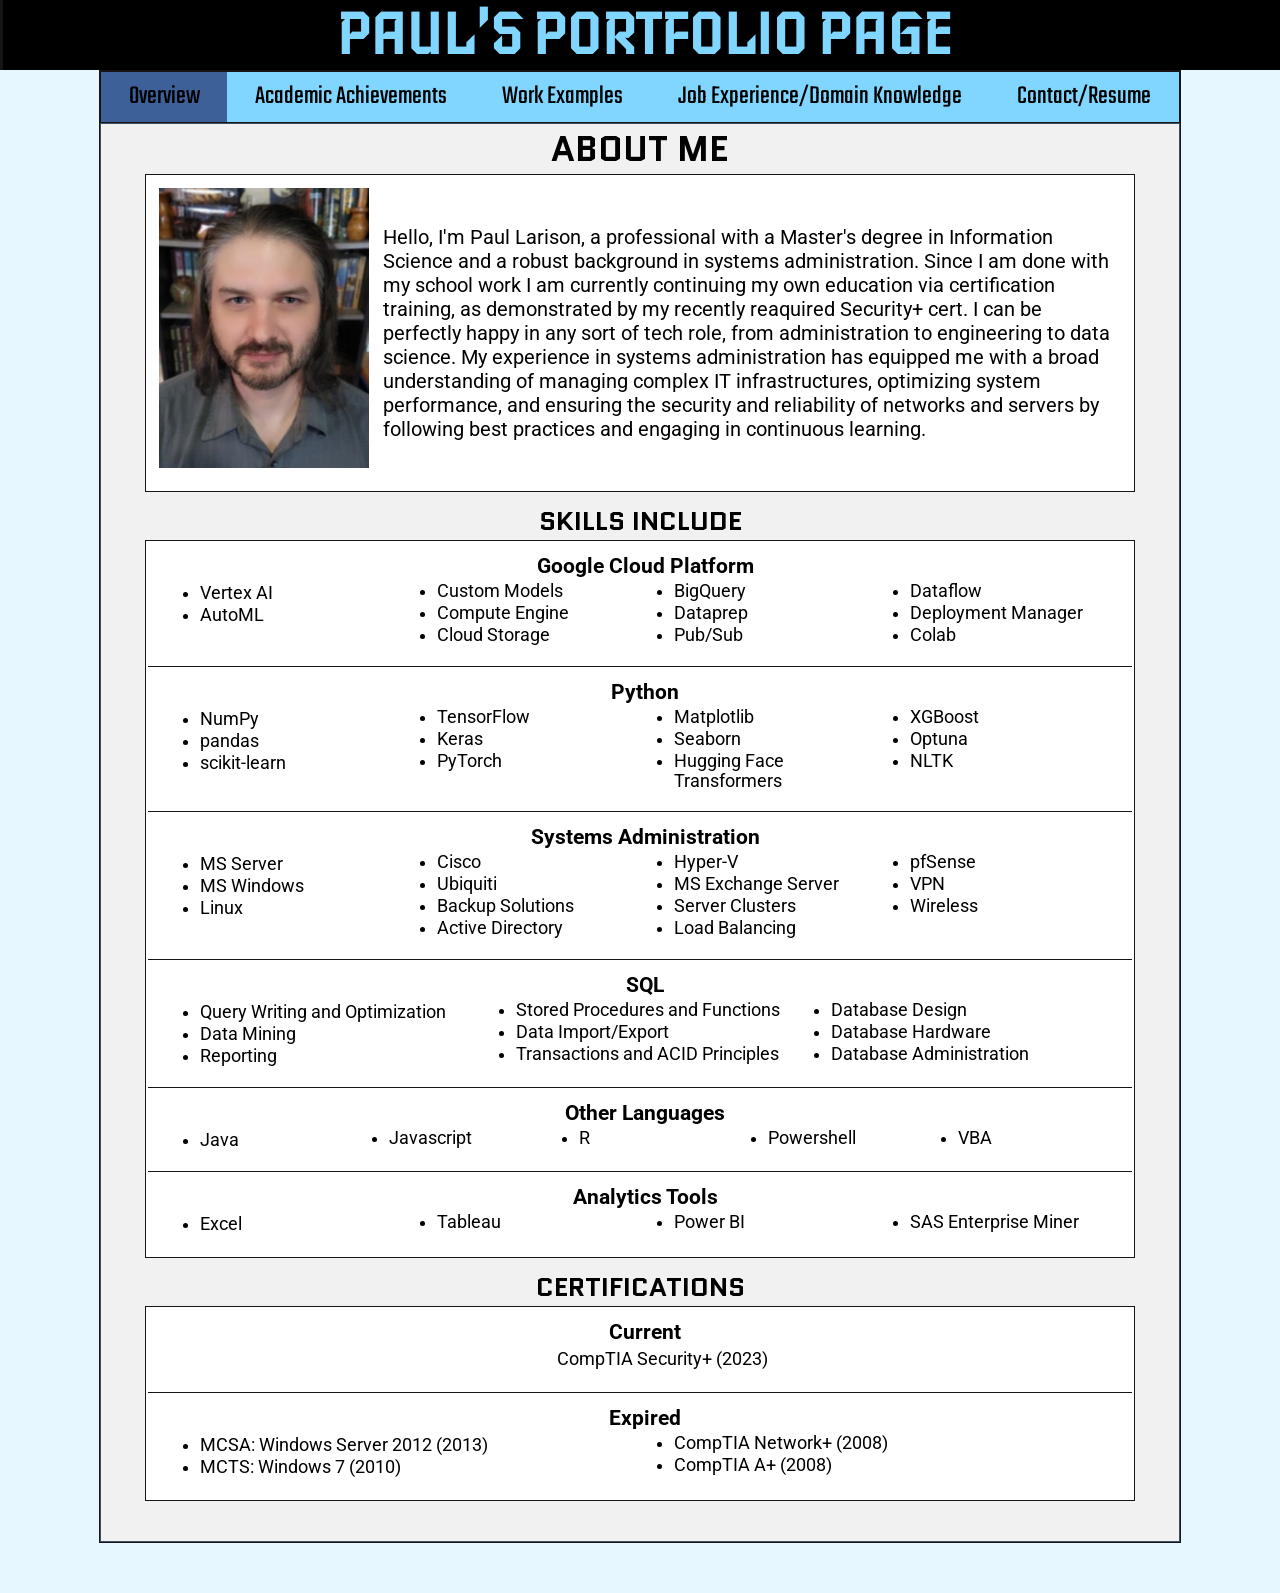
<file: index.html>
<!DOCTYPE html>
<html xmlns="http://www.w3.org/1999/xhtml" lang="en" xml:lang="en">
<head>
    <meta charset="utf-8">
    <meta http-equiv="X-UA-Compatible" content="IE=edge,chrome=1">
    <title>Paul's Portfolio Page</title>
    <meta name="description" content="Stuff I've done in school">
    <meta name="keywords" content="HTML, CSS"> <!-- Add tags as content increases -->
    <meta name="author" content="Paul Larison">
    <meta name="viewport" content="width=device-width, initial-scale=1">
    <link rel="stylesheet" href="assets/style/portfolio.css">
	
	<!-- Font Import -->
	<link rel="preconnect" href="https://fonts.googleapis.com">
	<link rel="preconnect" href="https://fonts.gstatic.com" crossorigin>
	<link href="https://fonts.googleapis.com/css2?family=Iceberg&family=Quantico:wght@700&family=Roboto:ital,wght@0,400;0,700;1,400&family=Teko:wght@400;600&display=swap" rel="stylesheet">
</head>

<body>
	<div id="titlebox">
		<h1 id="titletext">PAUL'S PORTFOLIO PAGE</h1>
    </div>
	
	<div id="container">
        
	<!-- NAVBAR -->
    <div class="navbar-wrapper">
      <div class="navbar-placeholder">
	  </div>
		<div class="navbar">
			<div class="tab">
				<button class="tablinks" onclick="openTab(event, 'Home')" id="defaultOpen">Overview</button>
				<button class="tablinks" onclick="openTab(event, 'Education')">Academic Achievements</button>
				<button class="tablinks" onclick="openTab(event, 'Work')">Work Examples</button>
				<button class="tablinks" onclick="openTab(event, 'Domain')">Job Experience/Domain Knowledge</button>
				<button class="tablinks" onclick="openTab(event, 'Contact')">Contact/Resume</button>
			</div>
		</div>
	</div>
	

        <!-- HOME -->
    <div id="Home" class="tabcontent">
        <div>
			<div>
				<h1>ABOUT ME</h1>
				<table>
				  <tr>
					<td width="20%">
						<img src="./assets/images/mugshot.jpg" alt="A picture of Paul" class="mugshot">
					</td>
					<td>
						<p style="font-size:1.15em;padding-right:20px;">Hello, I'm Paul Larison, a professional with a Master's degree in Information Science and a robust background in systems administration. Since I am done with my school work I am currently continuing my own education via certification training, as demonstrated by my recently reaquired Security+ cert. I can be perfectly happy in any sort of tech role, from administration to engineering to data science. My experience in systems administration has equipped me with a broad understanding of managing complex IT infrastructures, optimizing system performance, and ensuring the security and reliability of networks and servers by following best practices and engaging in continuous learning. </p>
					</td>
				  </tr>
				</table>
			</div>
			<!--
			<div>
				<table id='headertable'>
				  <tr>
					<td>
						<h2 style="padding-top:10px; text-align: left;">SYSTEMS ADMINISTRATION</h2>
					</td>
					<td>
						<h2 style="padding-top:10px; text-align: left;">MACHINE LEARNING</h2>
					</td>
					<td>
						<h2 style="padding-top:10px;">DATA ANALYSIS</h2>
					</td>
					<td>
						<h2 style="padding-top:10px; text-align: right;">CYBERSECURITY</h2>
					</td>
				  </tr>
				</table>
				<table>
				  <tr>
					<td>
						<p style="padding:10px 20px 0;">You might be wondering why I'm looking for a data science job when I was a perfectly competent sysadmin. The short answer is that I enjoy it more. More specifically, I have learned that I'm attracted to complicated rulesets and systems, which is why I enjoy complex games and why my favorite part of system administration was designing and implementing new projects. Data science, and especially machine learning, allows me to scratch the same itch with a few major advantages:
						<ul style="padding:0px 8%;font-size:1em;">
							<li>Data science is about utilizing data to discover and find value in new knowledge. 
								<ul class="sublist"><li>System Administration is mostly the art of making disparate products made by different companies work together.</li></ul>
							<li>Data science can generate revenue for the company.  
								<ul class="sublist"><li>System administration is always overhead.</li></ul>
							<li>Data scientists must collaborate, communicate, and learn as much as possible about the business.   
								<ul class="sublist"><li>No one thinks about the sysadmins unless something breaks, which means they are incentivized to avoid notice. This means that data science is better for my emotional health.</li></ul>
							<li>Data science still has a need for The Troubleshooter, and that's me.  
								<ul class="sublist"><li> From my first teenage job at McDonald's, through my career as a sysadmin, and into grad school, I have consistently developed a reputation for successfully handling unusual problems.</li></ul>
							<li>Data science is more complex than anything I have done before.  
								<ul class="sublist"><li> This makes me feel like I'm progressing and improving as a human.</li></ul>
							<li>Data science provides tools to increase my personal understanding of the world.  
								<ul class="sublist"><li> System administrators also require continuous learning, but the new knowledge tends to be limited to in-depth information about specific computer programs.</li></ul>
							<li>Data science allows for and rewards creative solutions to the problems it poses.  
								<ul class="sublist"><li> System administration requires rigid adherence to established best practices in order to demonstrate due diligence when something inevitably goes wrong.</li></ul>
							<li>Data science can still utilize my previous experience as domain knowledge.</li>  
								<ul class="sublist"><li>I've gotten a few years out of date while pursuing my degree, but the underlying concepts haven't changed.</li></ul>
						  </ul>
						</p>
					</td>
				  </tr>
				</table>
				-->
			<div>
				<h2 style="padding-top:10px;">SKILLS INCLUDE</h2>
				<table id="skilltable">
					<tr>
						<td>
							<div><b>Google Cloud Platform</b></div>
							<ul style="margin-top: 3px; columns: 4;">
								<li>Vertex AI</li>
								<li>AutoML</li>
								<li>Custom Models</li>
								<li>Compute Engine</li>
								<li>Cloud Storage</li>
								<li>BigQuery</li>
								<li>Dataprep</li>
								<li>Pub/Sub</li>
								<li>Dataflow</li>
								<li>Deployment Manager</li>
								<li>Colab</li>
							</ul>
						</td>
					</tr>
					<tr>
						<td>
							<div><b>Python</b></div>
							<ul style="margin-top: 3px; columns: 4;">
								<li>NumPy</li>
								<li>pandas</li>
								<li>scikit-learn</li>
								<li>TensorFlow</li>
								<li>Keras</li>
								<li>PyTorch</li>
								<li>Matplotlib</li>
								<li>Seaborn</li>
								<li>Hugging Face Transformers</li>
								<li>XGBoost</li>
								<li>Optuna</li>
								<li>NLTK</li>
							</ul>
						</td>
					</tr>
					<tr>
						<td>
							<div><b>Systems Administration</b></div>
							<ul style="margin-top: 3px; columns: 4;">
								<li>MS Server</li>
								<li>MS Windows</li>
								<li>Linux</li>
								<li>Cisco</li>
								<li>Ubiquiti</li>
								<li>Backup Solutions</li>
								<li>Active Directory</li>
								<li>Hyper-V</li>
								<li>MS Exchange Server</li>
								<li>Server Clusters</li>
								<li>Load Balancing</li>
								<li>pfSense</li>
								<li>VPN</li>
								<li>Wireless</li>
							</ul>
						</td>
					</tr>
					<tr>
						<td>
							<div><b>SQL</b></div>
							<ul style="margin-top: 3px; columns: 3;">
								<li>Query Writing and Optimization</li>
								<li>Data Mining</li>
								<li>Reporting</li>
								<li>Stored Procedures and Functions</li>
								<li>Data Import/Export</li>
								<li>Transactions and ACID Principles</li>
								<li>Database Design</li>
								<li>Database Hardware</li>
								<li>Database Administration</li>
							</ul>
						</td>
					</tr>
					<tr>
						<td>
							<div><b>Other Languages</b></div>
							<ul style="margin-top: 3px; columns: 5;">
								<li>Java</li>
								<li>Javascript</li>
								<li>R</li>
								<li>Powershell</li>
								<li>VBA</li>
							</ul>
						</td>
					</tr>
					<tr>
						<td style="border-bottom: none;">
							<div><b>Analytics Tools</b></div>
							<ul style="margin-top: 3px; columns: 4;">
								<li>Excel</li>
								<li>Tableau</li>
								<li>Power BI</li>
								<li>SAS Enterprise Miner</li>
							</ul>
						</td>
					</tr>
				</table>
			</div>
			<div>
				<h2 style="padding-top:10px;">CERTIFICATIONS</h2>
				<table id="skilltable" style="margin-bottom: 40px;">
					<tr>
						<td>
							<div><b>Current</b></div>
							<ul style="margin-top: 3px; columns: 1; list-style:none;">
								<li style="text-align: center;">CompTIA Security+ (2023)</li>
							</ul>
						</td>
					</tr>
					<tr>
						<td style="border-bottom: none;">
							<div><b>Expired</b></div>
							<ul style="margin-top: 3px; columns: 2;">
								<li>MCSA: Windows Server 2012 (2013)</li>
								<li>MCTS: Windows 7 (2010)</li>
								<li>CompTIA Network+ (2008)</li>
								<li>CompTIA A+ (2008)</li>
							</ul>
						</td>
					</tr>
				</table>
			</div>
		</div>
    </div> 

    <!-- EDUCATION -->
    <div id="Education" class="tabcontent" style="padding-bottom: 10px">
	  <h1>ACADEMIC ACHIEVEMENTS</h1>
	  <div class="grid">
		  <div class="grid-item">
			<div class="boxtitle" style="padding:4px 0">
				<b>UNIVERSITY OF ARKANSAS LITTLE ROCK, GRADUATE</b>
			</div>
			<i>Fall 2022 - Summer 2023</i>
			<ul>
				<li>Graduate GPA: 3.80</li>
				<li>MS in Information Science</li>
				<li>Graduate certificate in Data Science</li>
				<li>Graduate certificate in Business Analytics</li>
			</ul>
		  </div>	
		  <div class="grid-item">
			<div class="boxtitle" style="padding:4px 0">
				<b>UNIVERSITY OF ARKANSAS LITTLE ROCK, UNDERGRADUATE</b>
			</div>
			<i>Fall 2020 - Spring 2022</i>
			<ul>
				<li>Undergraduate GPA: 3.91</li>
				<li>BS in Information Science</li>
				<li>Chancellor's List, Fall 2020, Fall 2021</li>
				<li>Dean's List: Fall 2020, Spring 2021, Fall 2021, Spring 2022</li>
			</ul>
		  </div>
		  <div class="grid-item">
			<div class="boxtitle" style="padding:4px 0">
				<b>UNIVERSITY OF ARKANSAS COMMUNITY COLLEGE AT MORRILTON</b>
			</div>
			<i>Fall 2007 - Spring 2009</i>
			<ul>
				<li>Honor Graduate, 3.53 GPA</li>
				<li>AAS in Computer Information Systems</li>
				<li>2-year president of the Computer Club</li>
			</ul>
		  </div>
		  <div class="grid-item">
			<div class="boxtitle" style="padding:4px 0">
				<b>ONLINE TRAINING</b>
			</div>
			<i>Ongoing</i>
			<ul>
				<li>Microsoft, CompTIA and IBM</li> 
				<li><a target="_blank" href="https://www.credly.com/users/paul-larison/badges">View Badges on Credly</a></li>
				<li>Google Cloud Skills Boost</li>
				<li><a target="_blank" href="https://www.cloudskillsboost.google/public_profiles/a321c684-77ed-4621-87ee-27abd3faaece" style="text-align:center;">View Badges on Google</a></li>
			</ul>
		  </div>
		</div>
    </div>

    <!-- Work Examples -->
    <div id="Work" class="tabcontent">
	  <h1>Work Examples</h1>
		<div id="MachineLearning">
			<div class="boxtitle">
				<h2>Machine Learning</h2>
			</div>
			<div class="whitebox">
				<h3 class="project-title">Model Comparison</h3>
				<div class="project-details">
					<p>My Master's Project compared the performance of XGBoost and RoBERTa for detecting botnet traffic.  The results were in line with what my research led me to expect, which is that XGBoost did slightly better while taking a lot less time.  My primary goal was to get more practice with both traditional and deep learning algorithms.</p>
					<a target="_blank" href="./projects/botnet/MastersProjectPaper.pdf">View Paper</a>
					<a target="_blank" href="https://drive.google.com/drive/folders/1PtNdZrD_BnEROcVM3bBQGd6PQ4udc_yW?usp=sharing">View Code on Colab</a>
				</div>
			</div>	
		</div> 

		<div id="Statistics">
			<div class="boxtitle">
				<h2>Statistics</h2>
			</div>
		    <div class="whitebox">
				<h3 class="project-title">Spotify Analysis</h3>
				<div class="project-details">
					<p>I chose to analyze a Spotify dataset for my advanced statistics course, because music is (almost) always fun.  Most of the paper is python output and the associated code.</p>
					<a target="_blank" href="./projects/stats/spotifystats.pdf">View Project</a>
				</div>
			</div>
		</div> 
		
		
		<div id="Database">
			<div class="boxtitle">
				<h2>Database</h2>
			</div>
		    <div class="whitebox">
				<h3 class="project-title">Data Analysis Semester Project</h3>
				<div class="project-details">
					<p>This report uses data from Microsoft's AdventureWorks training database, but it's really about the skills that I developed and practiced along the way.</p>
					<a target="_blank" href="./projects/sql/report.pdf">View Project</a>
					<p>This is the T-SQL query that goes along with the above report.</p>
					<a target="_blank" href="./projects/sql/query.pdf">View SQL</a>
				</div>
				<h3 class="project-title">Database Design Project</h3>
				<div class="project-details">
					<p>This paper contains diagrams and SQL for creating a simple bid database for a construction company.  It was inspired by a database I used to work with that desperately needed to be cleaned up, and finally got the chance to at least pretend to fix it.</p>
					<a target="_blank" href="./projects/dbdesign/bid_db.pdf">View Project</a>
				</div>
		    </div>
		</div> 

		<div id="PrivacySecurity">
			<div class="boxtitle">
				<h2>Privacy & Security</h2>
			</div>
		    <div class="whitebox">
				<h3 class="project-title">Privacy Presentation</h3>
				<div class="project-details">
					<p>The semester project for my Data Protection and Privacy course was to create a Privacy Impact Assessment for a fictitious drone-based delivery company, along with a one-year plan based on the results of that assessment.  I also responded to pair of hypothetical breach scenarios.</p>
					<a target="_blank" href="./projects/privacy/incidentresponse.pdf">Incident Response Plan</a>
					<a target="_blank" href="./projects/privacy/scenarios.pdf">Scenario Responses</a>
					<a target="_blank" href="./projects/privacy/cpoplan.pdf">Chief Privacy Officer 1st Year Plan</a>
					<a target="_blank" href="./projects/privacy/privacypresentation.mp4">Presentation Video</a>
				</div>
		    </div>
		</div> 

		<div id="WebTech">
			<div class="boxtitle">
				<h2>Web Technologies</h2>
			</div>
		    <div class="whitebox">
				<h3 class="project-title">Music Database Site</h3>
				<div class="project-details">
					<p>My senior capstone project was a website intended to showcase the musical contributions of Arkansans.  Since there aren't that many, it mostly showcases my Javascript and ability to use an API.</p>
					<a target="_blank" href="https://plarison.github.io/AMDB/">View Project</a>
				</div>
				<h3 class="project-title">This Website</h3>
				<div class="project-details">
					<p>A little bit of CSS, a little bit of javascript.  It's gradually getting fancier as time goes on.  My next goal is to create a mobile version.</p>
				</div>
		    </div>
		</div> 		
		
					  
		<div id="AnalysisDesign">
			<div class="boxtitle">
				<h2>Analysis and Design</h2>
			</div>
		    <div class="whitebox">
				<h3 class="project-title">Capstone Project Analysis</h3>
				<div class="project-details">
					<p>Before building the music database site, we spent a semester planning it.  This is the final report.</p>
					<a target="_blank" href="./projects/musicdb/capstonereport.pdf">View Project</a>
				</div>
				<h3 class="project-title">Baggage System</h3>
				<div class="project-details">
					<p>This was the final project for a Systems Analysis and Design course.  I find baggage systems interesting partly because they're a bit like a physical version of a computer network.</p>
					<a target="_blank" href="./projects/baggage/baggage.pdf">View Project</a>
				</div>
		    </div>
		</div> 
    </div>
      
	<!--JOBS AND DOMAIN-->
	<div id="Domain" class="tabcontent">
		<h1>Job Experience</h1>
		<div class="boxtitle">
			<h2>IT Generalist</h2>
		</div>
		<div class="whitebox">
			<h3 class="project-title" style="font-size:1.3em">Information Systems Administrator - Koontz Electric Company, Inc</h3>
			<div  class="project-details">
			<p style="margin-top:0;">2009-2018</p>
			  <ul>
				<li>Managed IT infrastructure for a specialty electrical construction contractor with 140 employees</li>
				<li>Responsible for connectivity and information security for 3 office buildings and dozens of remote workers at a variety of job sites around the country</li>
				<li>Responsible for security, consistency and stability of various databases, including Microsoft SQL and Pervasive</li>
				<li>Designed and implemented custom front ends for those databases using MS Access</li>
				<li>Planned and implemented numerous IT projects, ranging from server clusters to VoIP systems</li>
				<li>Managed cloud services and storage including Amazon Web Services and Google Compute</li>
				<li>Assisted in the creation and maintenance of the Disaster Recovery Plan</li>
				<li>Responsible for day-to-day end user support </li>
			  </ul>
		    </div>
		</div>
		<div class="boxtitle">
			<h2>Retail/Automotive</h2>
		</div>
		<div class="whitebox">
			<h3 class="project-title" style="font-size:1.3em">TLE Support Manager - Walmart</h3>
			<div  class="project-details">
				<p style="margin-top:0;">2006-2009</p>
				<ul>
					<li>Started as a cart collector and worked my way up to an hourly supervisor position</li>
					<li>Responsible for both the tire and lube shop and for the automotive section of the sales floor</li>
					<li>Responsible for troubleshooting and resolving any problems the techs couldn't handle</li>
					<li>Responsible for supervising a department with about 20 associates</li>
					<li>Responsible for customer service, support and complaint resolution</li>
					<li>Responsible for tracking associate and sales performance</li>
				</ul>
			</div>
		</div>
		
		
	<h1>Hobbies & Interests</h1>
		<div class="boxtitle">
			<h2>Competent Amateur</h2>
		</div>
		<div class="whitebox">
			<div class="project-details">
				<h3 class="project-title">Music</h3>
				<p>Music is my favorite hobby, and my oldest.  I enjoy playing (and sometimes composing) music, and I am comfortable with music theory. I play guitar and bass with at a reasonable level of competence, and I also sing a bit. The bass guitar has become my preferred instrument in recent years, but I still play my favorite 6-string on a regular basis.  I also dabble in mandolin and harmonica. 
				</p>
			</div>
			<div  class="project-details">
				<h3 class="project-title">Cooking</h3>
				<p>I've been putting effort into cooking on and off for around 5 years now.  I like playing with food, as it's essentially chemistry that I can eat.  I want to understand the role of each ingredient in a recipe, so I can adjust it and refine it and make the dish my own. Sometimes the experimenting results in emergency pizza orders, but on the whole our diet is much tastier, healthier and cheaper than it once was.
				</p>
			</div>
			<div  class="project-details">
				<h3 class="project-title">Table Top Games</h3>
				<p>I like tabletop games because they're social.  I'm usually the host.  Depending on my guests, I'll play anything from Sorry! (the classic edition, please) to Catan to Pathfinder.  When we play long-running RPGs I'm the ForeverDM.  I don't consider myself to be the greatest game master, but I always have plenty of players.
				</p>
			</div>
		</div>
		<div class="boxtitle">
			<h2>Working On It</h2>
		</div>
		<div class="whitebox">
			<div class="project-details">
				<h3 class="project-title">Fitness/Biohacking</h3>
				<p>I've been paying more attention to my health.  It's an addictive hobby because I'm feeling great and I want to see how far I  can take that.  Cycling, hiking and swimming are my favorite fitness activities. I have recently realized that biohacking, which is generally portrayed as rich guys doing strange things, is actually just taking a data-driven approach to my own physical and emotional well-being.
				</p>
			</div>
			<div class="project-details">
				<h3 class="project-title">Language</h3>
				<p>I'm putting enough time into learning spanish for it to count as a hobby.  I have a 2-year streak on Duolingo and have advanced far enough that I'm now learning faster by reading along with spanish-language podcasts.  My goal is to achieve a professional level of fluency, at which point I will choose a new language to learn.
				</p>
			</div>
			<div class="project-details">
				<h3 class="project-title">Children's Movies and Television</h3>
				<p>This was not intentional.  I restrict my children's streaming to the living room tv, because I should know what they are watching.  As I result I have seen a much larger volume of contemporary children's programming that I ever wanted to.
				</p>
			</div>
		</div>
		<div class="boxtitle">
			<h2>Former Hobbies</h2>
		</div>
		<div class="whitebox">
			<div class="project-details">
				<h3 class="project-title">Fishkeeping/Aquascaping</h3>
				<p>This is a hobby about optimizing a system for the purpose of being pleasant to look at.  I still find it interesting, but it is both expensive and upkeep intensive.
				</p>
			</div>
			<div class="project-details">
				<h3 class="project-title">Brewing</h3>
				<p>This was the precursor to my cooking hobby.  The chemistry is more explicit and more patience is required.  The appeal of this has faded for me because I rarely drink alchohol any more.
				</p>
			</div>
			<div class="project-details">
				<h3 class="project-title">Video Games</h3>
				<p>These are still fun, but I have decided that they consume too many life-hours without offering much in return.  I will still happily work with video game data if it's part of a job. 
				</p> 
			</div>
		</div>
		<div class="boxtitle">
			<h2>Nonfiction I Enjoy</h2>
		</div>
		<div class="whitebox">
			<div class="project-details">
				<h3 class="project-title">Astronomy</h3>
				<p>I have been fascinated by the cosmos since childhood, and astronomy is heavily featured in my news feed.
				</p>
			</div>
			<div class="project-details">
				<h3 class="project-title">Economics</h3>
				<p>They call it "the dismal science", but I enjoy reading about all the trade-offs and interdependencies.  I'd like to find more time to do my own analysis of economic data, as economists frequently disagree with each other. 
				</p>
			</div>
		</div>
		<div class="boxtitle">
			<h2>Future Goal</h2>
		</div>
		<div class="whitebox">
			<div class="project-details">
				<h3 class="project-title">Aviation</h3>
				<p>I will be pursuing a general aviation pilot's license as soon I have the income to support the hobby.
				</p>
			</div>
		</div>
	</div>	

	<!-- CONTACT -->
	<div id="Contact" class="tabcontent">
	<h1>Contact Me</h1>
		<div class="whitebox" style="max-width:796px;margin:auto;margin-bottom:10px;">
			<p style="padding-top:10px;"><b>Phone</b> <br> 501-215-0182</p>
			<p><b>Email</b> <br> plarison2@gmail.com</p>
			<p><b>LinkedIn</b> <br> <a target="_blank" href="https://www.linkedin.com/in/paul-larison"> www.linkedin.com/in/paul-larison</a></p>
		</div>
		<div class="iframe-container">
			<h1>Resume</h1>
			<a target="_blank" href="https://drive.google.com/file/d/1WuQxSfeqa0YL6ZOS0ld1mB9EMnRVwl7a/view?usp=sharing">View PDF on Google Docs</a>
			<br>
			<iframe id="frame-resume" src="https://docs.google.com/document/d/e/2PACX-1vQMxSlUcrhop09tJLwyilLPImZE4yhFFytuvni2XBs4E9NeEP1OT4Qhngrn5tsfNt4YxyilFS9qC474/pub?embedded=true"></iframe>
		</div>
	</div>    
  </div>
<script type="text/javascript" src="assets/scripts/index.js"></script>
</body>
</html>
</file>
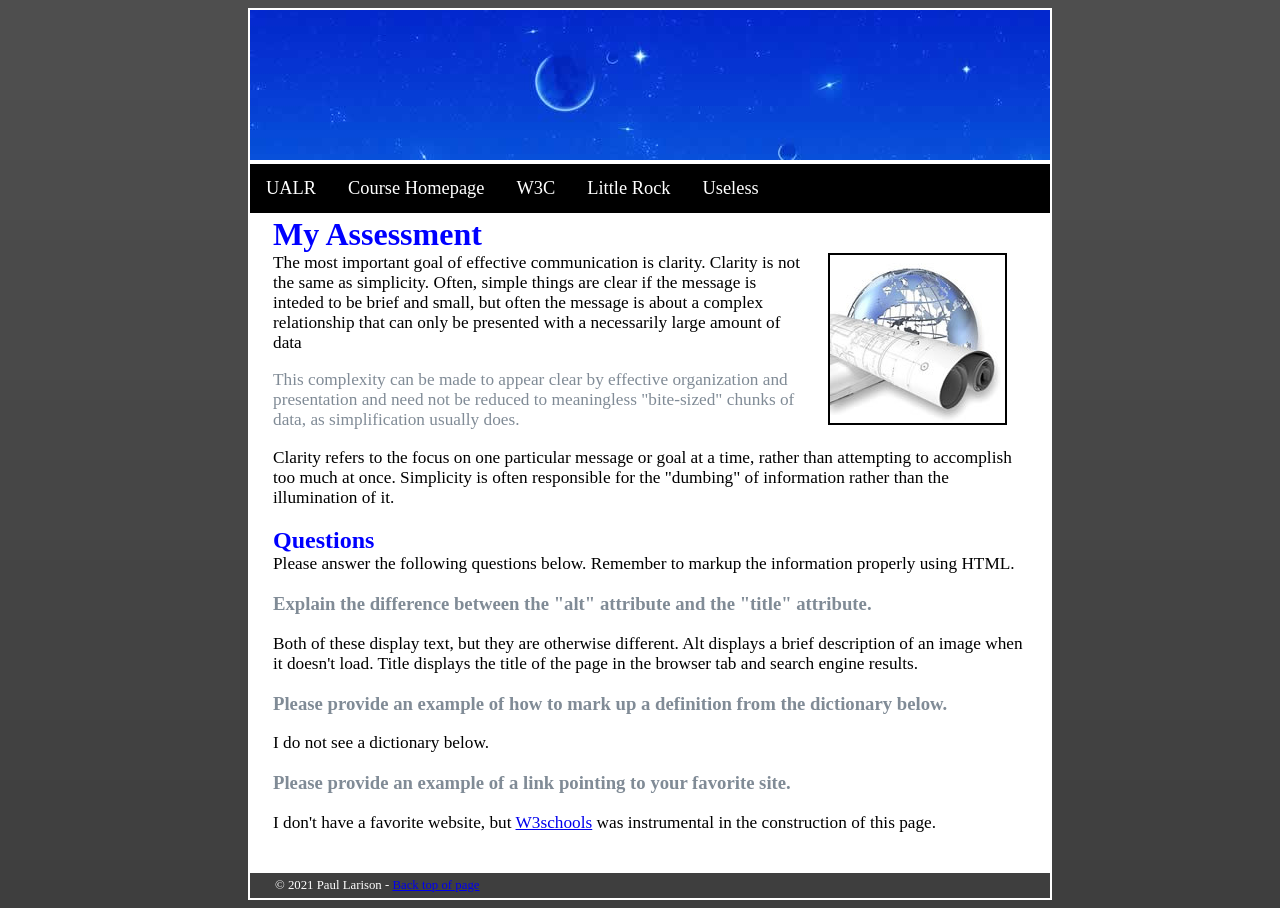
<file: web-1/index.html>
<!DOCTYPE html>

<html xmlns="http://www.w3.org/1999/xhtml" lang="en" xml:lang="en">
<head>
<title>Paul Larison's Demo Webpage 1</title>
<meta charset="UTF-8">
<meta name="author" content="Paul Larison">
<meta name="keywords" content="HTML, CSS">
<meta name="description" content="A hand-coded webpage for my portfolio">
<link rel="stylesheet" href="assets/style/screen.css"> 
</head>

<body>
<div class="top">
<img id="head_img" src="assets/images/webpage-header.jpg" alt="Header_Image">
</div>  
<div class="top">
<ul>
<li title="University of Arkansas at Little Rock"><a href="https://ualr.edu/" target="_blank">UALR</a></li>
<li title="Information Science Capstone Project"><a href="http://brucebauer.info/courses/FA2021/IFSC4396/index.html" target="_blank">Course Homepage</a></li>
<li title="The Webpage about the Web"><a href="https://www.w3.org/" target="_blank">W3C</a></li>
<li title="The City of Little Rock"><a href="https://www.littlerock.com/" target="_blank">Little Rock</a></li>
<li title="The Useless Web"><a href="https://theuselessweb.com/" target="_blank">Useless</a></li>
</ul>
</div>
<div class="main">

<h1 class="h" style="margin-top: 0;">My Assessment</h1>

<img src="assets/images/webpage-image-1.jpg" alt="Globe_and_Blueprints" id="img_blueprint"> 

<p class="ptop">The most important goal of effective communication is clarity.  Clarity is not the same as simplicity.  Often, simple things are clear if the message is inteded to be brief and small, but often the message is about a complex relationship that can only be presented with a necessarily large amount of data</p>

<p id="pgrey">This complexity can be made to appear clear by effective organization and presentation and need not be reduced to meaningless "bite-sized" chunks of data, as simplification usually does.</p>

<p>Clarity refers to the focus on one particular message or goal at a time, rather than attempting to accomplish too much at once.  Simplicity is often responsible for the "dumbing" of information rather than the illumination of it.</p>

<h2 class="h">Questions</h2>

<p class="ptop">Please answer the following questions below.  Remember to markup the information properly using HTML.</p>

<h3 class="h">Explain the difference between the "alt" attribute and the "title" attribute.</h3>

<p class="ans">Both of these display text, but they are otherwise different.  Alt displays a brief description of an image when it doesn't load.  Title displays the title of the page in the browser tab and search engine results.</p>

<h3 class="h">Please provide an example of how to mark up a definition from the dictionary below.</h3>

<p class="ans">I do not see a dictionary below.</p>

<h3 class="h">Please provide an example of a link pointing to your favorite site.</h3>

<p class="ans">I don't have a favorite website, but <a href="https://www.w3schools.com/">W3schools</a> was instrumental in the construction of this page.</p>

</div>

<p id="footnote">&copy; 2021 Paul Larison - <a href="#top">Back top of page</a></p>

</body>
</html>
</file>
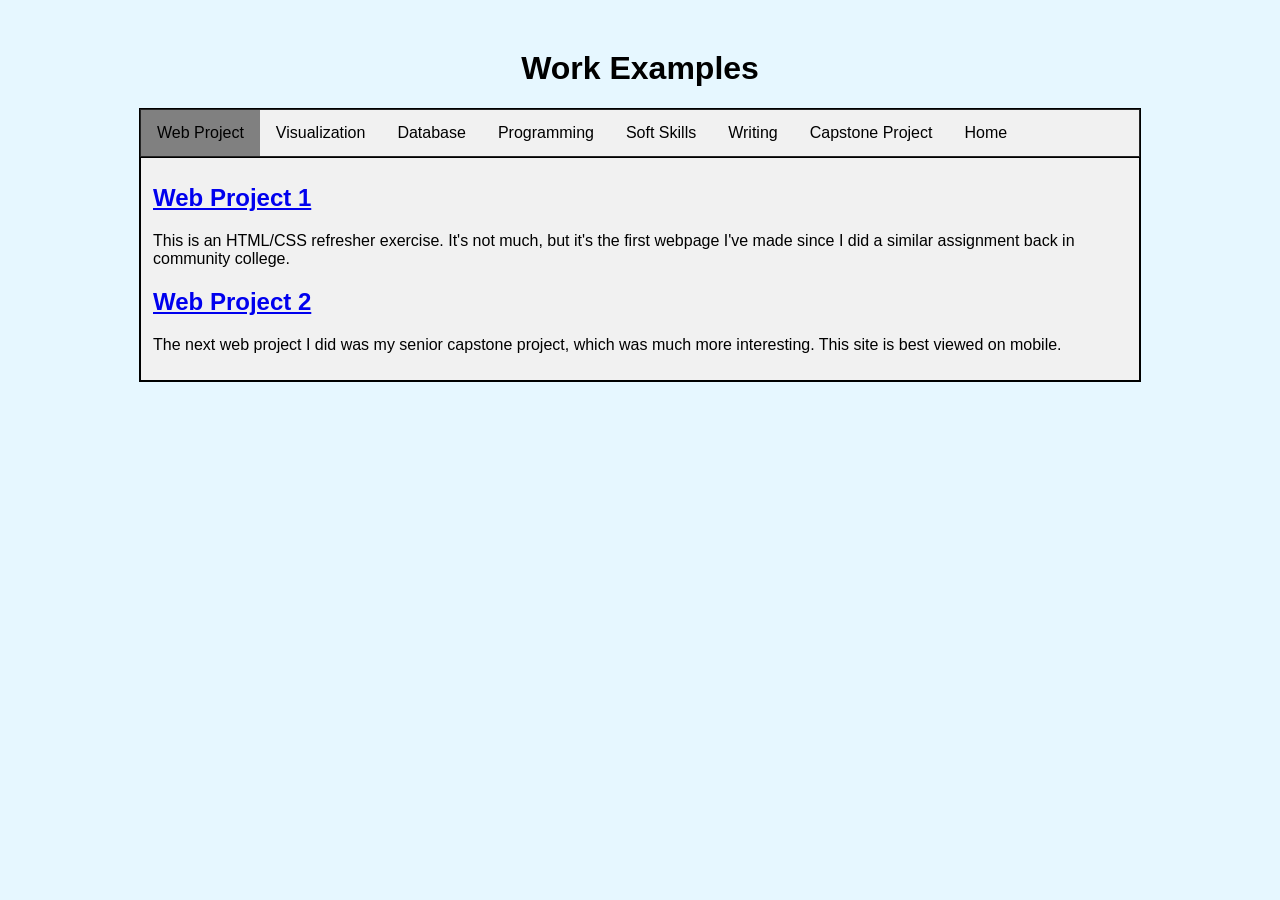
<file: workexamples.html>
<!DOCTYPE html>
<html xmlns="http://www.w3.org/1999/xhtml" lang="en" xml:lang="en">
<head>
    <meta charset="utf-8">
    <meta http-equiv="X-UA-Compatible" content="IE=edge,chrome=1">
    <title>Paul Larison - Work Examples</title>
    <meta name="description" content="Your Description">
    <meta name="keywords" content="Your, Key, Words">
    <meta name="author" content="Your Name">
    <meta name="viewport" content="width=device-width, initial-scale=1">
    <link rel="stylesheet" href="assets/style/studentportfolio.css">
	
</head>

<body>
	<h1 style="text-align:center;margin-top:50px;margin-botton:0;">Work Examples</h1>
    <div id="container">
        
	
	<div "width: 76%; margin: auto;">
        <div class="tab">            
            <button class="tablinks" onclick="openTab(event, 'WebProject')" id="defaultOpen">Web Project</button>
            <button class="tablinks" onclick="openTab(event, 'Visualization')">Visualization</button>
	    <button class="tablinks" onclick="openTab(event, 'Database')">Database</button>
            <button class="tablinks" onclick="openTab(event, 'Programming')">Programming</button>
            <button class="tablinks" onclick="openTab(event, 'SoftSkills')">Soft Skills</button>
	    <button class="tablinks" onclick="openTab(event, 'Writing')">Writing</button>
            <button class="tablinks" onclick="openTab(event, 'Capstone')">Capstone Project</button>
            <button class="tablinks" onclick="openRedirect('index.html')">Home</button>
        </div>
	    </div>

        <div id="Visualization" class="tabcontent">
		<p>In my Information Visualization course this semester I am using python to prod at the data and Tableau to make it pretty.  This is fun, so I am 
			including examples of my work here.</p>
              <h2><a target="_blank" href="https://plarison.github.io/portfolio/visualization/Larison-5345_HW2.pdf">Visualization Assignment 1<a></h2>
		      <a target="_blank" href="https://plarison.github.io/portfolio/visualization/hw2python.txt">Python<a><br>
			  <p>This assignment required me to analyze a csv of state tax revenues by quarter and identify any patterns that might be present.
		      		</p>
		      <br>
              <h2><a target="_blank" href="https://plarison.github.io/portfolio/visualization/Larison-5345_HW3.pdf">Visualization Assignment 2<a></h2>
		      <a target="_blank" href="https://plarison.github.io/portfolio/visualization/hw3python.txt">Python<a><br>
			  <p>This assignment required me to download specific data from fred.stlouisfed.org and search for correlation using visual methods.
		      </p>
		      </div>

	    
        <div id="WebProject" class="tabcontent">
              <h2><a target="_blank" href="https://plarison.github.io/portfolio/web-1/index.html">Web Project 1<a></h2>
		      <p>This is an HTML/CSS refresher exercise.  It's not much, but it's the first webpage I've made since I did a similar assignment back in community college.</p>

              <h2><a target="_blank" href="http://ec2-3-89-26-181.compute-1.amazonaws.com/index.html">Web Project 2<a></h2>
		      <p>The next web project I did was my senior capstone project, which was much more interesting.  This site is best viewed on mobile.</p>
        </div>

        <div id="Database" class="tabcontent">
              <h2><a target="_blank" href="https://plarison.github.io/portfolio/database-1/Larison-PaperReviewDBdiagram.pdf">Database Project 1<a></h2>
			  <p>This is an entity relationship diagram for an academic paper review database.</p>
              <h2><a target="_blank" href="https://plarison.github.io/portfolio/database-2/ResumeDBrelationships.png">Database Project 2<a></h2>
		      <p><a target="_blank" href="https://plarison.github.io/portfolio/database-2/ResumeDBselectionScreen.png">UI Screenshot<a></p>
			  <p>I have some on-the-job exposure to databases.  One of the things I worked on was an MS Access database that used ODBC to connect 
				to our ERP and document systems in order to generate employee resumes that were attached to construction bids. I created 
				everything in this project except for the ODBC tables.  It does not function outside of my former employer’s network, but I 
				was able to retrieve a screenshot of the table relationships and the resume assembly form.  
			  </p>

        </div>

        <div id="Programming" class="tabcontent">
              <h2><a target="_blank" href="https://plarison.github.io/portfolio/programming-1/amdbscripts.txt">Programming Project 1<a></h2>
			  <p>This is the javascript that drives my capstone project website.  The file extension has been changed for .js to .txt so it will display in a browser.</p>
              <h2><a target="_blank" href="https://plarison.github.io/portfolio/programming-1/HCIprojectCombined.txt">Programming Project 2<a></h2>
		      <p><a target="_blank" href="https://plarison.github.io/portfolio/programming-1/ImageManagementProject.png">UI Screenshot<a></p>
			  <p>This is my semester project from my Human-Computer Interface course.  It is for an IT inventory system designed to highlight the advantages 
				  of using objects and classes.  The file extension has been changed for .java to .txt so it will display in a browser.</p>
        </div>
			      
	<div id="Writing" class="tabcontent">
              <h2><a target="_blank" href="https://plarison.github.io/portfolio/writing-1/Larison-Persuasive Report.pdf">Writing Example 1<a></h2>
			  <p>This is a “persuasive letter” written as an assignment for my professional writing course.  It is essentially an academic report about modernizing a municipal trash fleet.  I have no special interest in waste collection; I just enjoy learning about complex systems.</p>
              <h2><a target="_blank" href="https://plarison.github.io/portfolio/writing-2/MarketingPaper.pdf">Writing Example 2<a></h2>
			  <p>This is my Final paper from the marketing course I took last summer.   It is an analysis of the marketing campaigns that helped D&D reclaim its spot as the king of tabletop RPGs.  I do play games like this as a hobby, so it was interesting to explore the factors that have made this one so much more popular than its many competitors.</p>
        </div>
		      

        <div id="SoftSkills" class="tabcontent">
              <h2><a target="_blank" href="https://plarison.github.io/portfolio/soft-skills-1/Larison-7360Presentation.mp4">Soft Skills Project 1<a></h2>
			  <p>This is my Final presentation for my Data Privacy and Protection class.  It covers my first year plan as Chief Privacy Officer for a fictional drone delivery company 
			  named Tinkerbell Aerial Freight and its datacenter subsidiary Arachnid, followed by a pair of breach scenarios.  I don’t usually power through a presentation as rapidly 
			  as I do here; I needed to stay near the 5-minute mark and I had a lot of ground to cover in that time.</p>

              <h2><a target="_blank" href="https://plarison.github.io/portfolio/soft-skills-2/Larison-BaggageSystem.pdf">Soft Skills Project 2<a></h2>
			  <p>This is the slide deck for one of my System Analysis and Design projects.  I’ll update this to my final project for that class once it is complete.
				For now this serves as an example of what a more normally paced presentation looks like.</p>
        </div>

        <div id="Capstone" class="tabcontent">
		<h2><a target="_blank" href="http://ec2-3-89-26-181.compute-1.amazonaws.com/index.html">Capstone Project Website<a></h2>
			<p>Also available in Web Projects section</p>
              <h2><a target="_blank" href="https://plarison.github.io/portfolio/capstone/Larison - Capstone 1 Charter.pdf">Capstone 1 Project Charter<a></h2>
			  <p>This is the project charter for a mobile-first website designed to showcase musicians' with ties to Arkansas.  This project is still in
		      progress.</p>
		<h2><a target="_blank" href="https://plarison.github.io/portfolio/capstone/Larison - Capstone 1 Analysis and Design.pdf">Capstone 1 Project Analysis and Design<a></h2>
			  <p>Design diagrams and mockups</p>
        </div>

    </div>
<script type="text/javascript" src="assets/scripts/index.js"></script>
<script src="http://ajax.googleapis.com/ajax/libs/jquery/1.11.2/jquery.min.js"></script>
</body>
</html>
</file>
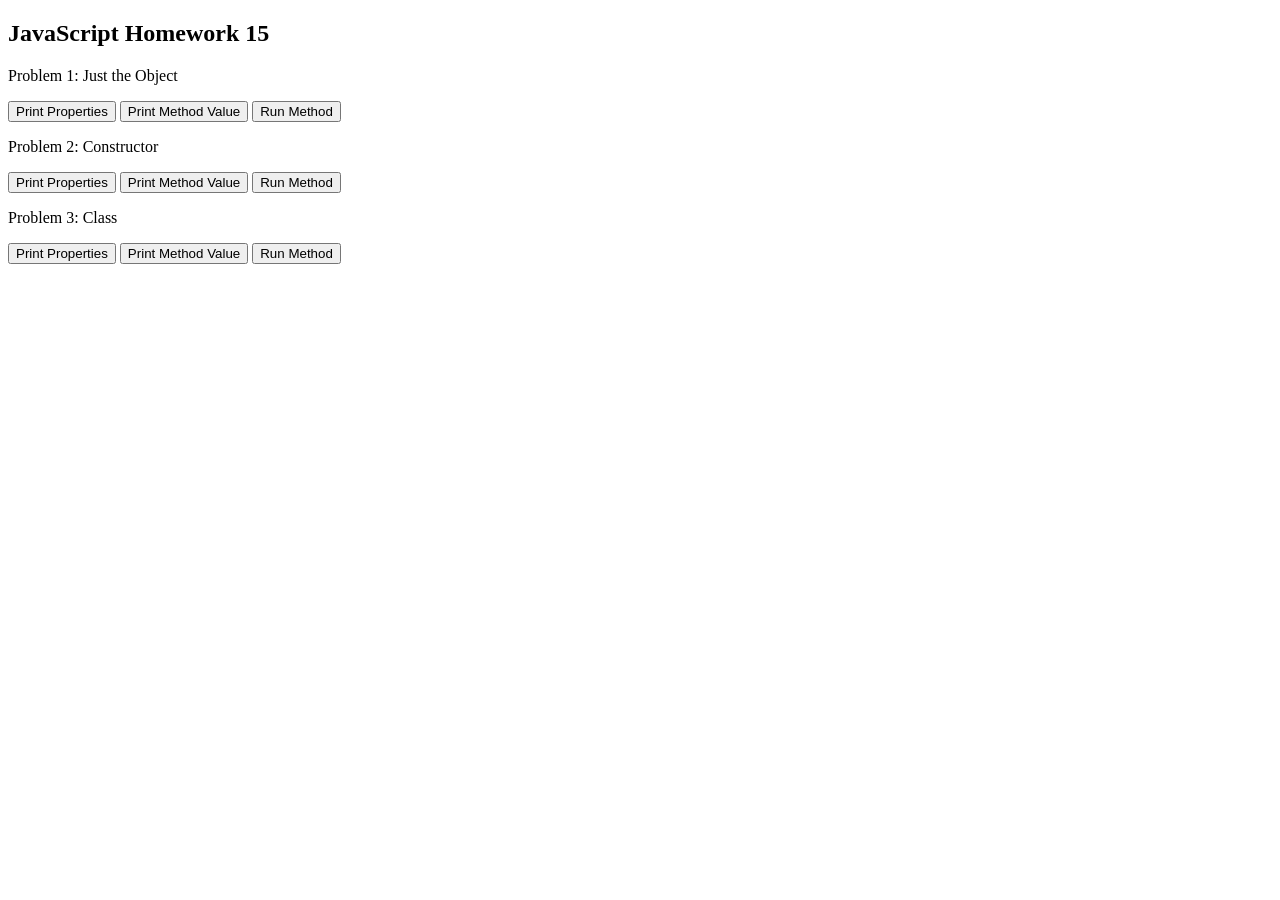
<file: web-2/JSHW15.html>
<!DOCTYPE html>
<html>
<body>

<h2>JavaScript Homework 15</h2>

<p>Problem 1:  Just the Object</p>
<button onclick=printProperties()>Print Properties</button>
<button onclick=methodValue()>Print Method Value</button>
<button onclick=runMethod()>Run Method</button>
<p>Problem 2: Constructor</p>
<button onclick=conProperties()>Print Properties</button>
<button onclick=conValue()>Print Method Value</button>
<button onclick=conMethod()>Run Method</button>
<p>Problem 3:  Class</p>
<button onclick=classProperties()>Print Properties</button>
<button onclick=classValue()>Print Method Value</button>
<button onclick=classMethod()>Run Method</button>

<p id="demo"></p>

<script>
var rockBand = {
  singer: "Adam",
  lead: "Aaron",
  rhythm: "Amanda",
  bass: "Ava",
  drums: "Aardvark",
  listMembers : function() {
    return "Vocals: " + this.singer + "<br>Lead Guitar: " + this.lead + "<br>Rhythm Guitar: " + this.rhythm + "<br>Bass Guitar: " + this.bass + "<br>Drums: " + this.drums;
  }
};

function printProperties() {
	var x = rockBand.singer + ", " + rockBand.lead + ", " + rockBand.rhythm + ", " + rockBand.bass + ", " + rockBand.drums;
	document.getElementById("demo").innerHTML = x;
}

function methodValue() {
	var x = rockBand.listMembers
	//document.getElementById("demo").innerHTML = x;
    //The above line does not display the <br> in the function, so I used an alert instead
    alert(x);
}

function runMethod() {
	document.getElementById("demo").innerHTML = rockBand.listMembers();
}

function RockBand(singer, lead, rhythm, bass, drums) {
  this.singer = singer;
  this.lead = lead;
  this.rhythm = rhythm;
  this.bass = bass;
  this.drums = drums;
  this.listMembers = function() {return "Vocals: " + this.singer + "<br>Lead Guitar: " + this.lead + "<br>Rhythm Guitar: " + this.rhythm + 	"<br>Bass Guitar: " + this.bass + "<br>Drums: " + this.drums};
}

var band1 = new RockBand("Billy", "Bruce", "Bob", "Brandon", "Butch");
var band2 = new RockBand("Chris", "Calvin", "Casper", "Cassy", "Chip");
var band3 = new RockBand("Donna", "David", "Devin", "Durmond", "Dianne");

function conProperties() {
	var x = band1.singer + ", " + band1.lead + ", " + band1.rhythm + ", " + band1.bass + ", " + band1.drums;
	document.getElementById("demo").innerHTML = x;
}

function conValue() {
	var x = band1.listMembers;
	alert(x);
}

function conMethod() {
	document.getElementById("demo").innerHTML = band1.listMembers();
}
	
class BandMembers {
  constructor(singer, lead, rhythm, bass, drums) {
     this.singer = singer;
	 this.lead = lead;
	 this.rhythm = rhythm;
	 this.bass = bass;
	 this.drums = drums;
	 this.listMembers = function() {
    return "Vocals: " + this.singer + "<br>Lead Guitar: " + this.lead + "<br>Rhythm Guitar: " + this.rhythm + "<br>Bass Guitar: " + this.bass + "<br>Drums: " + this.drums;
  	}
  }
}

function classProperties() {
	var x = band4.singer + ", " + band4.lead + ", " + band4.rhythm + ", " + band4.bass + ", " + band4.drums;
	document.getElementById("demo").innerHTML = x;
}

function classValue() {
	var x = band4.listMembers;
	alert(x);
}

function classMethod() {
	document.getElementById("demo").innerHTML = band4.listMembers();
}

let band4 = new BandMembers("Ernie", "Eugene", "Eddy", "Ethyl", "Egwene")

</script>

</body>
</html>
</file>
<file: assets/style/portfolio.css>
/* pallet
borders #191417
bigbox #f1f1f1
background #e6f7ff
navbar #80D6FF
current tab #3E6099
hover tab #607C9D
*/

/*fontnames
font-family: 'Iceberg', sans-serif;
font-family: 'Quantico', sans-serif;
font-family: 'Roboto', sans-serif;
font-family: 'Teko', sans-serif;

*/

/*  body */
body {
	font-family: 'Roboto', sans-serif;
	font-size: 1.1em;
	background-color: #e6f7ff;
	margin: 0;
}

h1, h2, h3, h4 {
	text-align: center;
    margin: 0;
    padding: 0;
	font-family: 'Quantico', sans-serif;
}

#titlebox {
	width: 100%;
	margin: 0;
	background-color: #000000;
	border-left: 3px solid #191417;
	border-right: 3px solid #191417;
}

#titletext {
	font-family: 'Iceberg', sans-serif;
    /*font-weight: bold;*/
	font-size: 3.3em;
	color: #80D6FF;
	margin: 20 0;
}

#container {
	width: 1080px;
	margin-right: auto;
	margin-left: auto;
	margin-top: 0;
	margin-bottom: 50px;
	background-color: #f1f1f1;
	border: 1px solid #191417;
}


#skilltable {
	table-layout: fixed;
}

#skilltable td {
	vertical-align: top;
	padding: 10px 0 3px 10px;
    border-bottom: 1px solid #191417;
}

#skilltable div {
	text-align: center; 
	font-size: 1.2em;
}

#skilltable ul {
  /*list-style-type: none; */
  padding: 0;
  padding-left: 20px;
  margin-top: 0;
  margin-left: 20px;
  margin-right: 5px;
}

#skilltable li {
  margin: 2px; 
  font-size: 1em; 
}

p {
	margin-bottom: 20px;
	}

#aboutme {
	font-size: 1.5em;
}


#headertable {
	text-align: left; 
	font-family: 'Teko', sans-serif; 
	font-size: 0.8em;
    white-space: nowrap;
	background-color: #f1f1f1;
	border: none;
}

.mugshot {
	float: left;
	width: 210px;
    height: 280px;
	padding: 10px 10px 20px 10px;
}	

.sublist {
    list-style-type: none;
	font-size: 0.9em;
    font-style: italic;
}
	
/* navbar */
.navbar {
    width: 100%;
    margin: auto;
}


.navbar-wrapper {
  position: relative;
}

.navbar-placeholder {
  height: 0; /* Height equal to the navbar's height */
}

.sticky {
  position: fixed;
  top: 0;
  left: 50%; /* Center the sticky navbar horizontally */
  transform: translateX(-50%); /* Center the sticky navbar horizontally */
  width: 1080px; /* Set the width to match the #container */
  z-index: 100;
}

/* Style the tab */
.tab {
    overflow: hidden;
    border: 1px solid #191417;
    background-color: #80D6FF;
    display: flex; 
    justify-content: space-between; 
    align-items: center; 
	padding: 0;
}

/* Style the buttons inside the tab */
.tab button {
    background-color: inherit;
    border: none;
    outline: none;
    cursor: pointer;
    padding: 6px 16px;
    transition: 0.3s;
	font-family: 'Teko', sans-serif;
    font-size: 1.5em;
    flex-grow: 1;
}

/* Change background color of buttons on hover */
.tab button:hover {
    background-color: #607C9D;
}

/* Create an active/current tablink class */
.tab button.active {
    background-color: #3E6099;
}


/* Style the tab content */
.tabcontent {
    display: none;
    padding: 0px 12px;
    border: 1px solid #3D5368;
}

.tabcontent {
    animation: fadeEffect 1s; /* Fading effect takes 1 second */
}

table {
    width: 94%;
    margin: auto;
	border: 1px solid #191417;
	background-color: #fff;	
}


/* Go from zero to full opacity */
@keyframes fadeEffect {
    from {opacity: 0;}
    to {opacity: 1;}
}

/* grid styles */
.grid {
  display: grid;
  grid-template-columns: repeat(2, 1fr);
  grid-gap: 10px;
  margin-top: 0px;
}

.grid-item {
  border: 1px solid #191417;
  background-color: #fff;  
}

.grid-item b {
	font-size: 1.2em;
	margin-left: 10px;font-family: 'Teko', sans-serif;
}

.grid-item i {
	font-size: .9em;
	margin-left: 10px;
}

.grid-item a {
	text-align: center;
}

/* Create Columns */
	.split      	{ display:block;margin:10px;}
	.split span 	{ display:block;float:right;width:50%;margin-left:10px;}
	.split-wide      { display:block;margin:10px;}
	.split-wide span { display:block;float:right;width:50%;margin-right:10px;text-align:right;}

.whitebox {
  margin-bottom: 20px;
  margin-top: 0;
  padding: 10px;
  padding-top: 0;
  border: 1px solid #808080;
  background-color: #fff;
}

.whitebox p {
	margin: 10px;
	margin-top: 0;
    text-align: center;
}

.whitebox a {
  text-align: center;
  display: block;
  margin: 0;
}

.boxtitle {
	border: 1px solid #808080;
	background-color: #80D6FF;
	margin: 0;
	padding: 10px 0;
}

.hobbydesc {
	margin-top: 0;
}

.project-title {
	background-color: #607C9D;
	padding: 5px;
	margin-top: 0;
}

.project-details {
	border: 1px solid #607C9D;
	padding-bottom: 6px;
}

.iframe-container {
      text-align: center;
    }

.iframe-container iframe {
      display: inline-block;
}

#frame-resume {
	width: 800px;
	height: 1300px;
	margin: auto;
}
</file>
<file: web-1/assets/style/screen.css>
html {
	max-width: 800px;
	margin: auto;

}
head {
	margin: 0;
	border: 0;
}
body {
	background-image: url('../images/webpage-background.jpg');
	background-repeat: repeat-x;
	background-size: cover;
  	background-color: black;
	border-style: solid;
	border-color: white;
	border-width: 2px;
	min-width: 800px;	
}
div {
	background-color: white;
	
}

.top {
	border: none; 
	margin: 0; 
	padding: 0;
}

.main {
	border-style: solid;
	border-color: white;
	padding: 20px;
	padding-top: 0;	
}
p {
	color: black;
	font-size: 108%;
}

h1 {
	font-weight: bold;
	color: blue;
	margin-bottom: 0;
	padding-bottom: 0;
} 
h2 {
	color: blue;
	margin-bottom: 0;
	padding-bottom: 0;
} 
h3 {
	color: #808b96;
} 
ul {
  list-style-type: none;
  margin: 0;
  padding: 0;
  overflow: hidden;
  background-color: black;
}

li {
  float: left;
}

li a {
  display: block;
  color: white;
  text-align: center;
  font-size: 115%;
  padding: 14px 16px;
  text-decoration: none;
}

/* Change nav link color to gray on hover */
li a:hover {
  background-color:  #b3b6b7;
}

#img_blueprint {
	position: relative;
	float: right;
	border-style: solid;
	border-color: black;
	border-width: 2px;
	margin: 20px;
	margin-top: 0;
	
}

#footnote {
	color: white;
	font-size: 80%;
	text-indent: 20px;
	margin: 0;
	padding: 5px;
}

#pgrey {
	color:  #808b96;
}

.ptop {
	margin-top: 0;
}
</file>
<file: assets/style/studentportfolio.css>
/* pallet
borders #191417
boxes #ffffff
background #e6f7ff
#1D282E
#263B52
*/


/*  body */
body {
	font-family: "Trebuchet MS", Arial, Helvetica, sans-serif;
	background-color: #e6f7ff;*/
	}

#container {
	width: 1000px;
	margin-right: auto;
	margin-left: auto;
	margin-top: 10px;
	margin-bottom: 50px;
	background-color: #f1f1f1;
	border: 1px solid #000000;
}

p {
	margin-bottom: 20px;
	}

.listmargin  {
	margin-bottom: 20px;
}	

.img-style-1 {
	float: left;
	margin-right: 10px;
    margin-bottom: 10px;
	padding: 5px;
	border: 1px solid #000000;
}	
	
/* Style the tab */
.tab {
    overflow: hidden;
    border: 1px solid #252525;
    background-color: #f1f1f1;
    margin: auto;
}

/* Style the buttons inside the tab */
.tab button {
    background-color: inherit;
    float: left;
    border: none;
    outline: none;
    cursor: pointer;
    padding: 14px 16px;
    transition: 0.3s;
    font-size: 16px;
}

/* Change background color of buttons on hover */
.tab button:hover {
    background-color: #a3a3a3;
}

/* Create an active/current tablink class */
.tab button.active {
    background-color: #808080;
}

/* Style the tab content */
.tabcontent {
    display: none;
    padding: 6px 12px;
    border: 1px solid #000000;
  /*  border-top: none; */
}

.tabcontent {
    animation: fadeEffect 1s; /* Fading effect takes 1 second */
}

/* Go from zero to full opacity */
@keyframes fadeEffect {
    from {opacity: 0;}
    to {opacity: 1;}
}

/* grid styles */
.grid {
  display: grid;
  grid-template-columns: repeat(2, 1fr);
  grid-gap: 10px;
  margin-top: 20px;
}

.grid-item {
  padding: 10px;
  border: 1px solid #808080;
  background-color: #fff;
}

/* Create Columns */
	.split      	{ display:block;margin:10px;}
	.split span 	{ display:block;float:right;width:50%;margin-left:10px;}
	.split-wide      { display:block;margin:10px;}
	.split-wide span { display:block;float:right;width:50%;margin-right:10px;text-align:right;}
</file>
